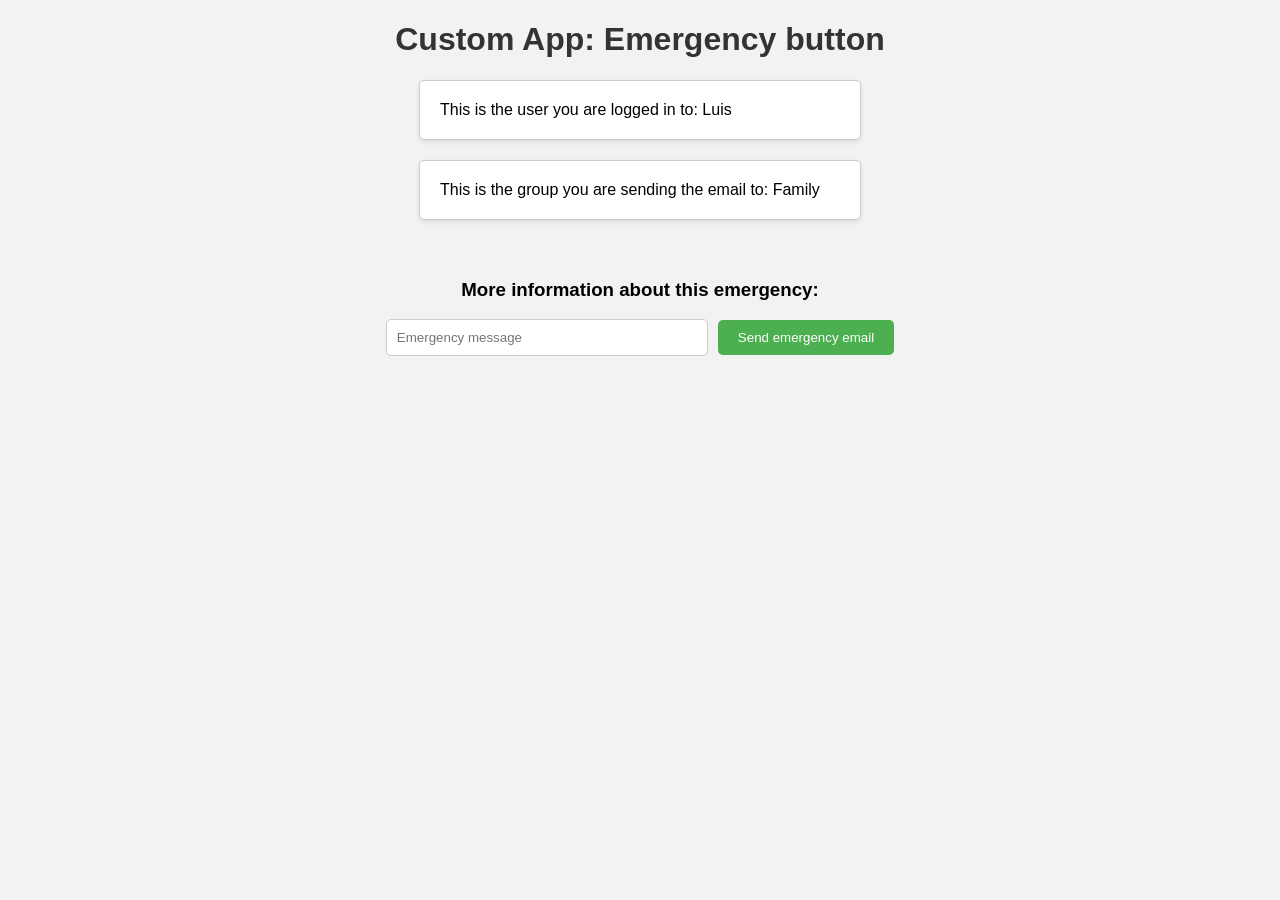
<file: ExternalLayer/GenericFrontend/index.html>
<!DOCTYPE html>
<html lang="en">
    <head>
        <meta charset="UTF-8">
        <meta name="viewport" content="width=device-width, initial-scale=1.0">
        <script src="functions.js"></script>
        <link rel="stylesheet" type="text/css" href="styles.css">
        <title>Custom App Front</title>
    </head>
    <body>
        <h1>Custom App: Emergency button</h1>
        <div class="container">
            <div class="box">
                <p>This is the user you are logged in to: Luis</p>
            </div>
            <div class="box">
                <p>This is the group you are sending the email to: Family</p>
            </div>
        </div>

        <div class="container">
            <h3>More information about this emergency:</h3>
            <div class="input-container">
                <input type="text" id="message" placeholder="Emergency message">
                <button onclick="sendEvent()">Send emergency email</button>
            </div>

            <div id="messagePopup" class="message-popup" style="display: none">
                <p>Email sent.</p>
            </div>
        </div>
    </body>
</html>
</file>
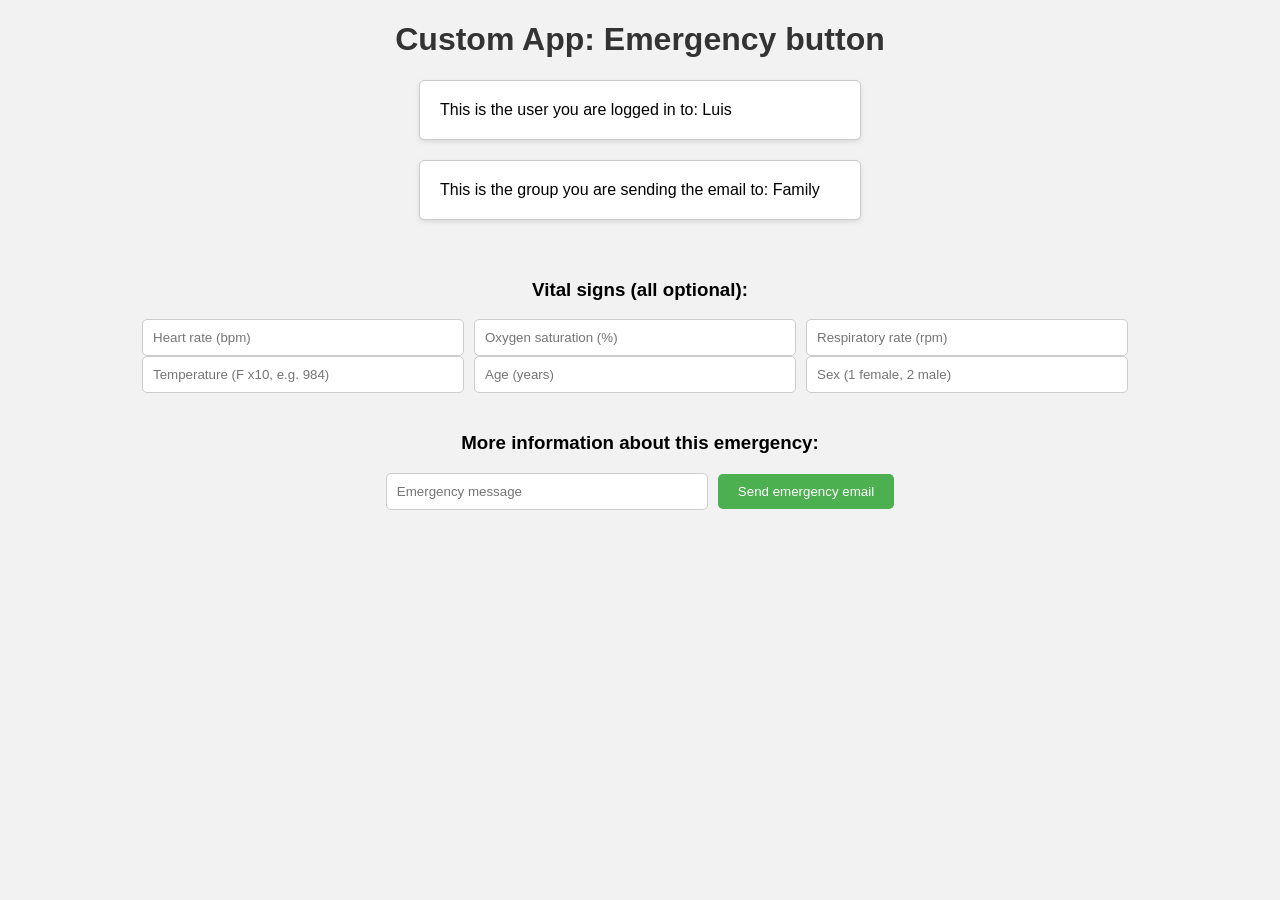
<file: ExternalLayer/ExternalEventLayer/GenericFrontendApp/index.html>
<!DOCTYPE html>
<html lang="en">
<head>
    <meta charset="UTF-8">
    <meta name="viewport" content="width=device-width, initial-scale=1.0">
    <script src="functions.js"></script>
    <link rel="stylesheet" type="text/css" href="styles.css">
    <title>Custom App Front</title>
</head>
<body>
<h1>Custom App: Emergency button</h1>
<div class="container">
    <div class="box">
        <p>This is the user you are logged in to: Luis</p>
    </div>
    <div class="box">
        <p>This is the group you are sending the email to: Family</p>
    </div>
</div>

<div class="container">
    <h3>Vital signs (all optional):</h3>
    <div class="input-container">
        <input type="number" id="pulse" placeholder="Heart rate (bpm)">
        <input type="number" id="popct" placeholder="Oxygen saturation (%)">
        <input type="number" id="respr" placeholder="Respiratory rate (rpm)">
    </div>
    <div class="input-container">
        <input type="number" id="tempf" placeholder="Temperature (F x10, e.g. 984)">
        <input type="number" id="age" placeholder="Age (years)">
        <input type="number" id="sex" placeholder="Sex (1 female, 2 male)">
    </div>
</div>

<div class="container">
    <h3>More information about this emergency:</h3>
    <div class="input-container">
        <input type="text" id="message" placeholder="Emergency message">
        <button onclick="sendEvent()">Send emergency email</button>
    </div>

    <div id="messagePopup" class="message-popup" style="display: none">
        <p>Email sent.</p>
    </div>
</div>
</body>
</html>
</file>
<file: ExternalLayer/GenericFrontend/styles.css>
body {
    font-family: Arial, sans-serif;
    background-color: #f2f2f2;
    margin: 0;
    padding: 0;
}

.container {
    width: 80%;
    margin: 20px auto;
    display: flex;
    flex-direction: column;
    align-items: center;
}

h1, h2 {
    text-align: center;
    color: #333;
}

.box {
    width: 100%;
    max-width: 400px;
    background-color: #fff;
    border: 1px solid #ccc;
    border-radius: 5px;
    padding: 20px;
    box-shadow: 0 2px 5px rgba(0, 0, 0, 0.1);
    margin-bottom: 20px;
}

.box p {
    margin: 0;
}

.input-container {
    display: flex;
    align-items: center;
}

.input-container input[type="text"] {
    width: 300px;
    padding: 10px;
    border: 1px solid #ccc;
    border-radius: 5px;
    margin-right: 10px;
}

.input-container button {
    padding: 10px 20px;
    background-color: #4CAF50;
    color: white;
    border: none;
    border-radius: 5px;
    cursor: pointer;
}

.input-container button:hover {
    background-color: #45a049;
}

.username,
.group {
    font-weight: bold;
    color: #007bff;
}

.message-popup {
    position: absolute;
    top: 45%;
    left: 50%;
    transform: translate(-50%, -50%);
    background-color: #4CAF50;
    color: white;
    padding: 0 20px;
    border-radius: 5px;
    box-shadow: 0 2px 5px rgba(0, 0, 0, 0.1);
    transition: opacity 0.5s ease;
    z-index: 999;
}
</file>
<file: ExternalLayer/ExternalEventLayer/GenericFrontendApp/styles.css>
body {
    font-family: Arial, sans-serif;
    background-color: #f2f2f2;
    margin: 0;
    padding: 0;
}

.container {
    width: 80%;
    margin: 20px auto;
    display: flex;
    flex-direction: column;
    align-items: center;
}

h1, h2 {
    text-align: center;
    color: #333;
}

.box {
    width: 100%;
    max-width: 400px;
    background-color: #fff;
    border: 1px solid #ccc;
    border-radius: 5px;
    padding: 20px;
    box-shadow: 0 2px 5px rgba(0, 0, 0, 0.1);
    margin-bottom: 20px;
}

.box p {
    margin: 0;
}

.input-container {
    display: flex;
    align-items: center;
}

.input-container input[type="text"] {
    width: 300px;
    padding: 10px;
    border: 1px solid #ccc;
    border-radius: 5px;
    margin-right: 10px;
}

.input-container input[type="number"] {
    width: 300px;
    padding: 10px;
    border: 1px solid #ccc;
    border-radius: 5px;
    margin-right: 10px;
}

.input-container button {
    padding: 10px 20px;
    background-color: #4CAF50;
    color: white;
    border: none;
    border-radius: 5px;
    cursor: pointer;
}

.input-container button:hover {
    background-color: #45a049;
}

.username,
.group {
    font-weight: bold;
    color: #007bff;
}

.message-popup {
    position: absolute;
    top: 45%;
    left: 50%;
    transform: translate(-50%, -50%);
    background-color: #4CAF50;
    color: white;
    padding: 0 20px;
    border-radius: 5px;
    box-shadow: 0 2px 5px rgba(0, 0, 0, 0.1);
    transition: opacity 0.5s ease;
    z-index: 999;
}
</file>
